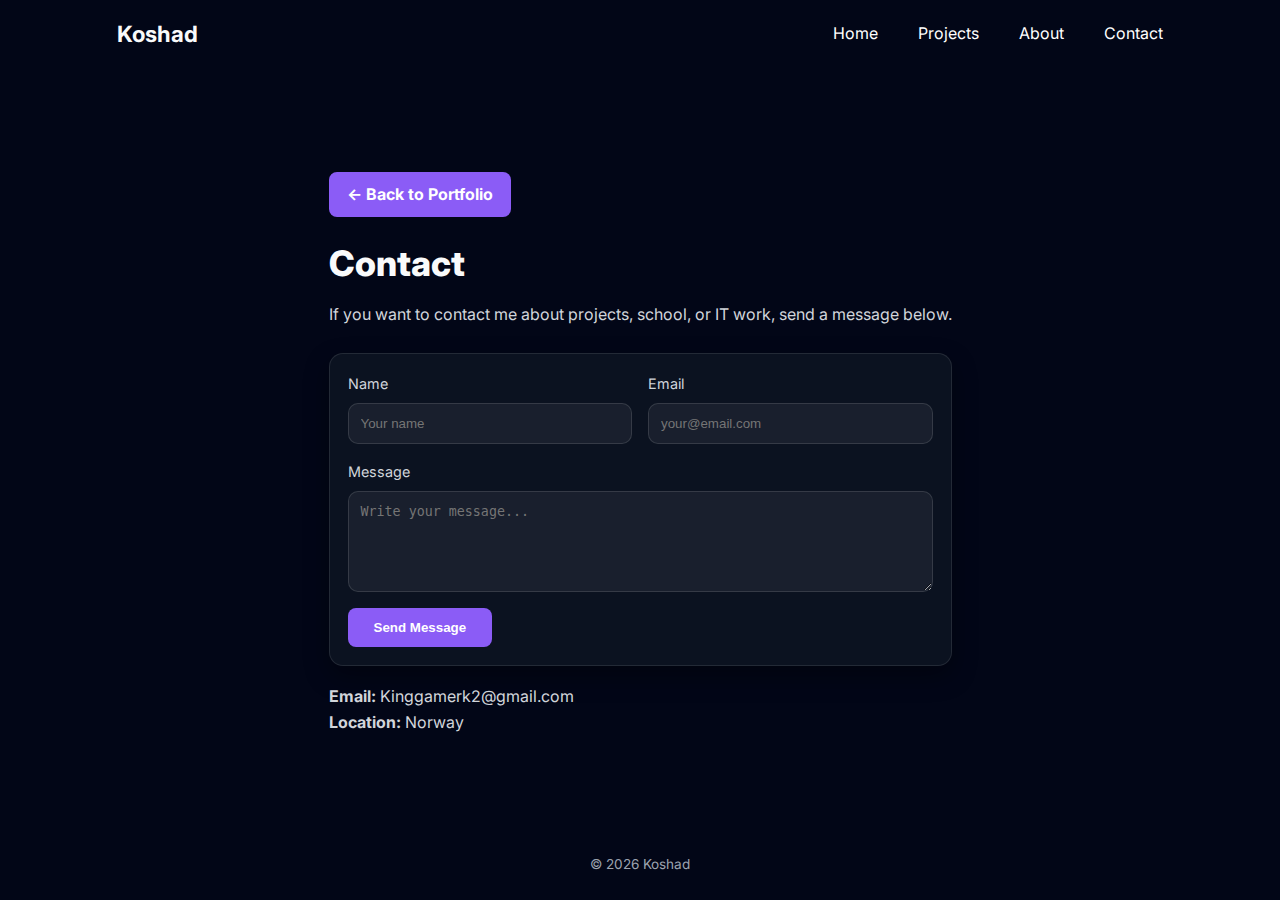
<file: contact.html>
<!DOCTYPE html>
<html lang="en">
<head>
  <meta charset="UTF-8" />
  <meta name="viewport" content="width=device-width, initial-scale=1.0" />
  <title>Contact | Koshad</title>
  <link href="https://fonts.googleapis.com/css2?family=Inter:wght@300;400;600;700&display=swap" rel="stylesheet" />
  <link rel="stylesheet" href="contact.css" />
</head>
<body>

<header>
  <nav class="navbar">
    <h1>Koshad</h1>
    <ul>
      <li><a href="index.html#home">Home</a></li>
      <li><a href="index.html#projects">Projects</a></li>
      <li><a href="index.html#about">About</a></li>
      <li><a href="contact.html">Contact</a></li>
    </ul>
  </nav>
</header>

<main class="contact-page reveal">
  <a class="return-link" href="index.html">← Back to Portfolio</a>

  <h2>Contact</h2>
  <p class="muted">If you want to contact me about projects, school, or IT work, send a message below.</p>

  <form class="contact-form">
    <div class="field">
      <label for="name">Name</label>
      <input id="name" type="text" placeholder="Your name" />
    </div>

    <div class="field">
      <label for="email">Email</label>
      <input id="email" type="email" placeholder="your@email.com" />
    </div>

    <div class="field field-full">
      <label for="msg">Message</label>
      <textarea id="msg" rows="5" placeholder="Write your message..."></textarea>
    </div>

    <button class="btn" type="button">Send Message</button>
  </form>

  <div class="contact-info">
    <p><strong>Email:</strong> Kinggamerk2@gmail.com</p>
    <p><strong>Location:</strong> Norway</p>
  </div>
</main>

<footer>
  <p>© 2026 Koshad</p>
</footer>

<script src="main.js"></script>
</body>
</html>
</file>
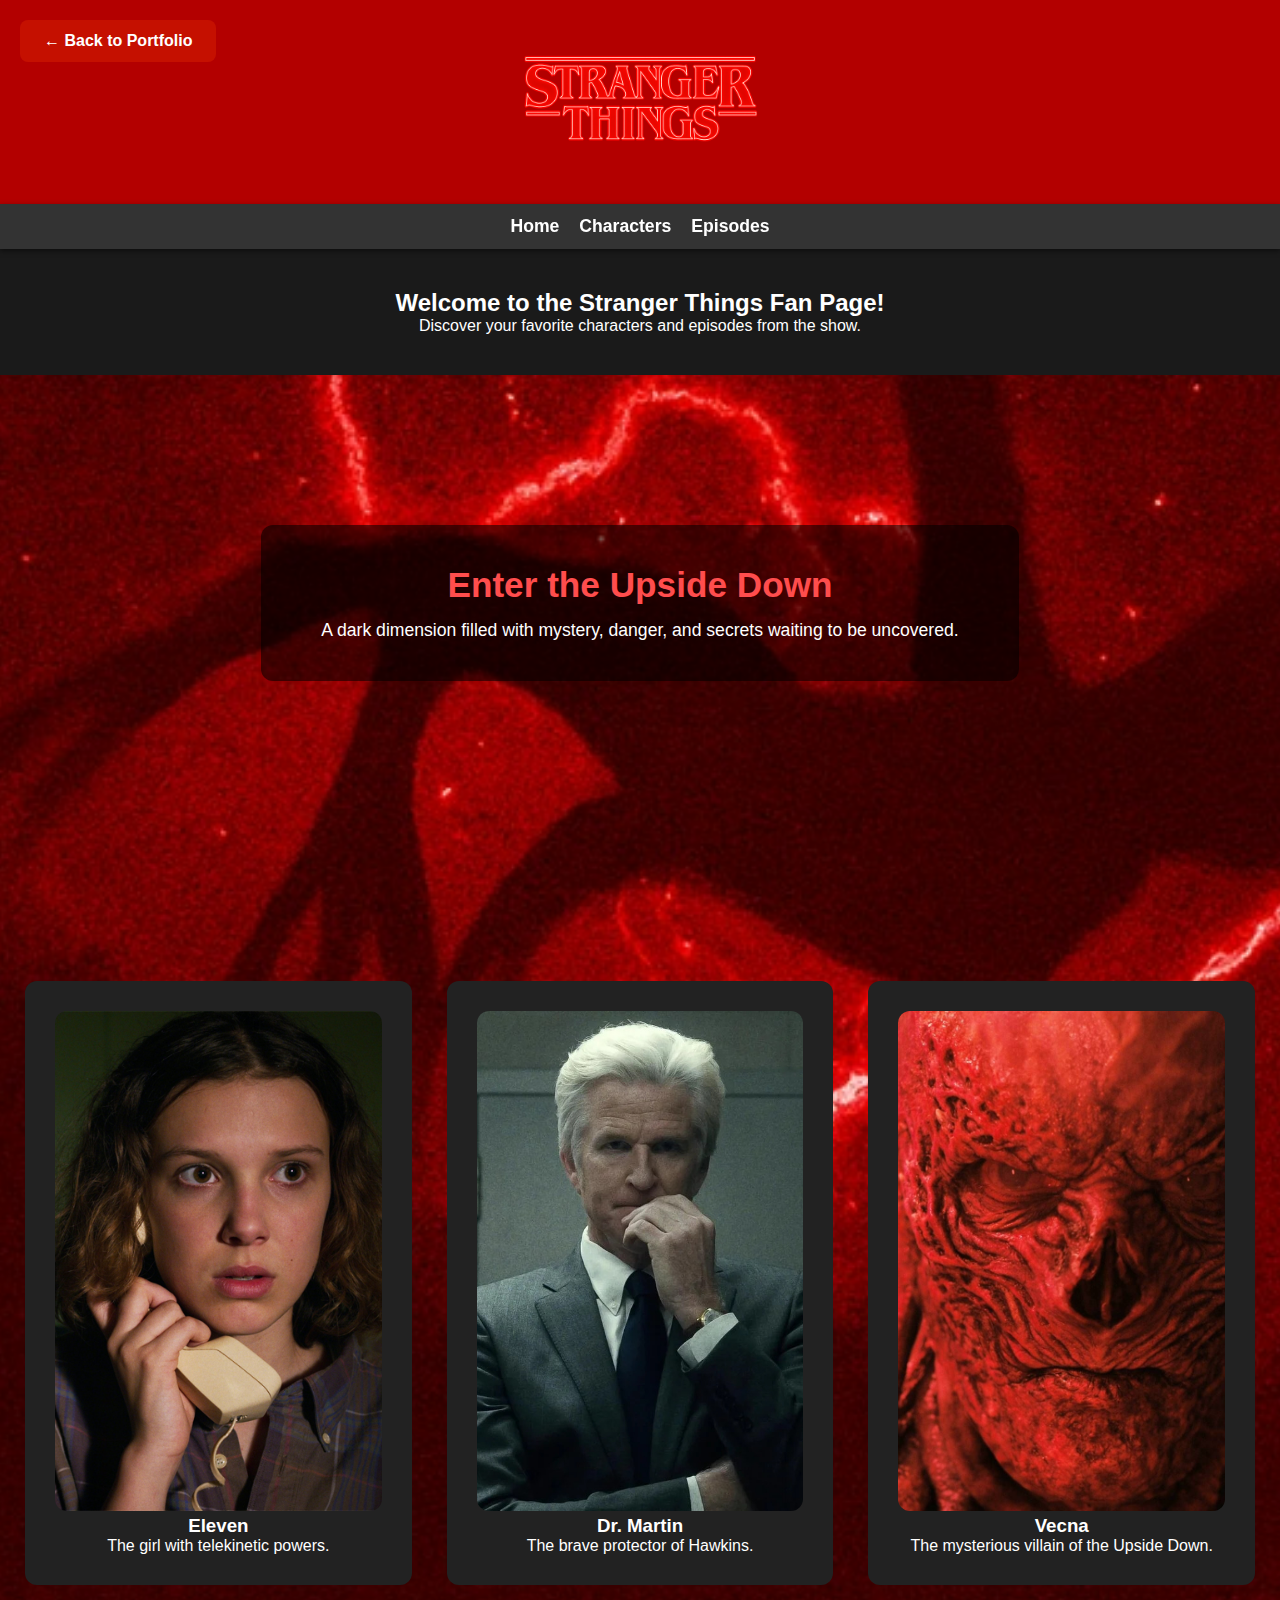
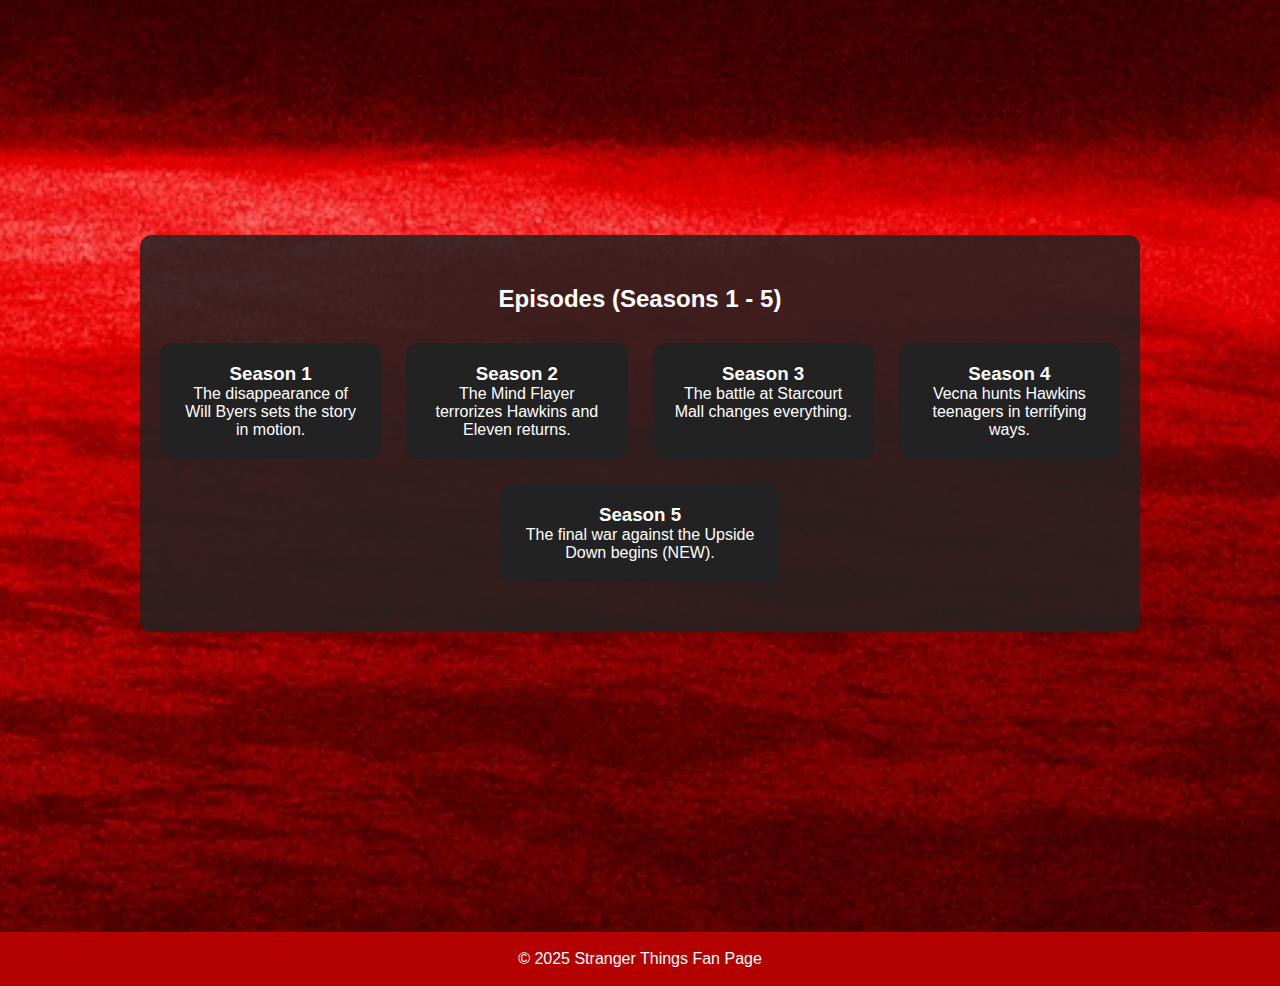
<file: StrangerThings-Project/StrangerThings.html>
<!DOCTYPE html>
<html lang="no">
<head>
    <meta charset="UTF-8">
    <meta name="viewport" content="width=device-width, initial-scale=1.0">
    <title>Stranger Things Fan Page</title>
    <link rel="stylesheet" href="StrangerThings.css">
</head>
<a href="../index.html" class="return-btn">← Back to Portfolio</a>
<body>
    <header class="header" id="home">
        <img src="image.png" alt="Stranger Things Logo" class="logo">
    </header>

    <nav class="nav">
        <a href="#home">Home</a>
        <a href="#characters">Characters</a>
        <a href="#episodes">Episodes</a>
    </nav>

    <main>
        <section id="home-section" class="home-section">
            <h2>Welcome to the Stranger Things Fan Page!</h2>
            <p>Discover your favorite characters and episodes from the show.</p>
        </section>
        
        <section class="intro-text">
            <div class="intro-content">
                <h2>Enter the Upside Down</h2>
                <p>A dark dimension filled with mystery, danger, and secrets waiting to be uncovered.</p>
            </div>
        </section>

        <section id="characters" class="content">
            <section class="character">
                <img src="Eleven.jpg" alt="Eleven">
                <h3>Eleven</h3>
                <p>The girl with telekinetic powers.</p>
            </section>
            <section class="character">
                <img src="Papa.jpg" alt="Papa">
                <h3>Dr. Martin</h3>
                <p>The brave protector of Hawkins.</p>
            </section>
            <section class="character">
                <img src="Vecna.jpg" alt="Vecna">
                <h3>Vecna</h3>
                <p>The mysterious villain of the Upside Down.</p>
            </section>
        </section>
        <section id="episodes" class="episodes">
            <h2>Episodes (Seasons 1 - 5)</h2>
            <div class="episode-list">
                <div class="episode-card">
                    <h3>Season 1</h3>
                    <p>The disappearance of Will Byers sets the story in motion.</p>
                </div>
                <div class="episode-card">
                    <h3>Season 2</h3>
                    <p>The Mind Flayer terrorizes Hawkins and Eleven returns.</p>
                </div>
                <div class="episode-card">
                    <h3>Season 3</h3>
                    <p>The battle at Starcourt Mall changes everything.</p>
                </div>
                <div class="episode-card">
                    <h3>Season 4</h3>
                    <p>Vecna hunts Hawkins teenagers in terrifying ways.</p>
                </div>
                <div class="episode-card">
                    <h3>Season 5</h3>
                    <p>The final war against the Upside Down begins (NEW).</p>
                </div>
            </div>
        </section>

    <footer class="footer">
        <p>&copy; 2025 Stranger Things Fan Page</p>
    </footer>

    <script>
  function fadeIn() {
    document.body.classList.remove("fade-out");
    document.body.classList.add("ready");
  }

  window.addEventListener("DOMContentLoaded", fadeIn);
  window.addEventListener("pageshow", fadeIn);

  document.querySelectorAll('a[href]').forEach(a => {
    const href = a.getAttribute('href');
    if (!href || href.startsWith('#')) return;

    a.addEventListener('click', (e) => {
      e.preventDefault();
      document.body.classList.remove("ready");
      document.body.classList.add("fade-out");
      setTimeout(() => window.location.href = href, 350);
    });
  });
</script>


</body>
</html>
</file>
<file: contact.css>
* {
  margin: 0;
  padding: 0;
  box-sizing: border-box;
}

:root {
  --side: clamp(24px, 6vw, 80px);
  --bg: #020617;
  --card: #0b1220;
  --text: #f9fafb;
  --muted: #d1d5db;
  --purple: #8b5cf6;
  --purple-hover: #a78bfa;
}

html {
  scroll-behavior: smooth;
}

body {
  font-family: 'Inter', sans-serif;
  background: var(--bg);
  color: var(--text);
  line-height: 1.6;
  min-height: 100vh;
  display: flex;
  flex-direction: column;
}

.navbar {
  max-width: 1200px;
  margin: 0 auto;
  padding: 16px var(--side);
  display: flex;
  justify-content: space-between;
  align-items: center;
}

.navbar h1 {
  font-size: 1.4rem;
  font-weight: 700;
}

.navbar ul {
  list-style: none;
  display: flex;
  gap: 40px;
}

.navbar a {
  text-decoration: none;
  color: white;
  font-size: 1rem;
  transition: color 0.2s ease;
}

.navbar a:hover {
  color: var(--purple);
}

.contact-page {
  max-width: 1200px;
  margin: 0 auto;
  padding: 80px var(--side) 20px;
  flex: 1;
}

.return-link {
  display: inline-block;
  margin: 24px var(--side) 18px 0;
  background: var(--purple);
  color: white;
  text-decoration: none;
  padding: 10px 18px;
  border-radius: 8px;
  font-weight: 700;
  transition: transform 0.3s ease, box-shadow 0.3s ease, background 0.3s ease;
}

.return-link:hover {
  background: var(--purple-hover);
  transform: translateY(-3px) scale(1.05);
  box-shadow: 0 12px 30px rgba(139,92,246,0.45);
  text-decoration: none;
}

.contact-page h2 {
  font-size: 2.2rem;
  font-weight: 800;
  margin-bottom: 10px;
}

.muted {
  color: var(--muted);
  max-width: 720px;
  margin-bottom: 26px;
}

.contact-form {
  background: var(--card);
  border: 1px solid rgba(255,255,255,0.10);
  border-radius: 14px;
  padding: 18px;
  box-shadow: 0 10px 25px rgba(0,0,0,0.35);
  display: grid;
  grid-template-columns: 1fr 1fr;
  gap: 16px;
  max-width: 900px;
}

.field {
  display: grid;
  gap: 8px;
}

.field-full {
  grid-column: 1 / -1;
}

label {
  font-size: 0.9rem;
  color: var(--muted);
}

input,
textarea {
  background: rgba(255,255,255,0.06);
  border: 1px solid rgba(255,255,255,0.12);
  color: var(--text);
  border-radius: 10px;
  padding: 12px 12px;
  outline: none;
}

input:focus,
textarea:focus {
  border-color: rgba(167,139,250,0.65);
}

.btn {
  grid-column: 1 / -1;
  justify-self: start;
  background: var(--purple);
  color: white;
  border: 0;
  padding: 12px 26px;
  border-radius: 8px;
  font-weight: 700;
  cursor: pointer;
  transition: transform 0.2s ease, background-color 0.2s ease, box-shadow 0.2s ease;
}

.btn:hover {
  background: var(--purple-hover);
  transform: translateY(-3px) scale(1.03);
  box-shadow: 0 12px 30px rgba(139,92,246,0.45);
}

.contact-info {
  margin-top: 18px;
  color: var(--muted);
}

.reveal {
  opacity: 0;
  transition: opacity 0.7s ease;
}

.reveal.show {
  opacity: 1;
}

@media (max-width: 900px) {
  .contact-form {
    grid-template-columns: 1fr;
  }
}

footer {
  max-width: 1200px;
  margin: 0 auto;
  padding: 24px var(--side);
  text-align: left;
  color: #9ca3af;
  font-size: 0.85rem;
}
</file>
<file: StrangerThings-Project/StrangerThings.css>
* {
    margin: 0;
    padding: 0;
    box-sizing: border-box;
}

html {
    scroll-behavior: smooth;
}

body {
    font-family: Arial, sans-serif;
    background-image: url('red.jpg');
    background-size: cover;
    background-position: center;
    background-repeat: no-repeat;
    color: white;
}

.header {
    background-color: #b30000;
    text-align: center;
}

.header .logo {
    width: 300px; 
    height: auto;  
}

.nav {
    background-color: #333;
    display: flex;
    justify-content: center;
    gap: 20px;
    padding: 12px;
    position: sticky;   
    top: 0;            
    z-index: 100;       
    box-shadow: 0 2px 5px rgba(0,0,0,0.5);
}


.nav a {
    color: white;
    text-decoration: none;
    font-weight: bold;
    font-size: 1.1rem;
}

.home-section {
    text-align: center;
    padding: 40px 20px;
    background-color: #1a1a1a;
}

.banner-section {
    margin-top: 40px;
    width: 100%;
    height: 350px;
    background-image: url('red.jpg'); 
    background-size: cover;
    background-position: center;
    display: flex;
    justify-content: center;
    align-items: center;
}

.banner-content {
    text-align: center;
    background-color: rgba(0, 0, 0, 0.55);
    padding: 25px 40px;
    border-radius: 12px;
}

.banner-content h2 {
    font-size: 2.2rem;
    margin-bottom: 12px;
    color: #ff4d4d;
    font-weight: bold;
}

.banner-content p {
    font-size: 1.1rem;
    max-width: 600px;
    margin: 0 auto;
    color: white;
}

.intro-text {
    display: flex;
    justify-content: center;
    align-items: center;
    padding: 150px 20px; 
    width: 100%;
}

.intro-content {
    background-color: rgba(0, 0, 0, 0.55);
    padding: 40px 60px;
    border-radius: 12px;
    text-align: center;
    max-width: 800px;
}

.intro-content h2 {
    font-size: 2.2rem;
    margin-bottom: 15px;
    color: #ff4d4d;
    font-weight: bold;
}

.intro-content p {
    font-size: 1.1rem;
    color: white;
}

#characters {
    padding-top: 150px;
    padding-bottom: 150px;
    text-align: center;
}

.content {
    display: flex;
    flex-wrap: wrap;
    justify-content: center;
    gap: 35px;
    padding: 25px;
}

.character {
    background-color: #222;
    padding: 30px;
    flex: 1 1 260px;
    max-width: 450px;
    text-align: center;
    border-radius: 12px;
    transition: transform 0.3s;
}

.character img {
    width: 100%;
    height: 500px;
    object-fit: cover;
    border-radius: 12px;
}

.character:hover {
    transform: scale(1.05);
}

#episodes {
    scroll-margin-top: 80px;
    margin: 100px auto 0 auto;     
    padding: 50px 20px;
    background-color: rgba(34, 34, 34, 0.85);
    border-radius: 12px;
    max-width: 1000px;             
    width: 90%;                     
    color: white;
    text-align: center;          
}

.episodes h2 {
    margin-bottom: 30px;
}

.episode-list {
    display: flex;
    flex-wrap: wrap;
    justify-content: center;       
    gap: 25px;
}

.episode-card {
    background-color: #222;
    padding: 20px;
    flex: 1 1 220px;
    max-width: 280px;
    text-align: center;
    border-radius: 12px;
    transition: transform 0.3s;
}

.episode-card:hover {
    transform: scale(1.05);
}

.footer {
    background-color: #b30000;
    text-align: center;
    padding: 18px;
    margin-top: 300px;
    font-size: 1rem;
}

.return-btn{
  position: fixed;
  top: 20px;
  left: 20px;
  z-index: 9999;

  display: inline-block;
  width: fit-content;
  padding: 12px 24px;
  border-radius: 8px;

  background: #c51000;
  color: #fff;
  text-decoration: none;
  font-weight: 600;

  transition: transform 0.2s ease, box-shadow 0.2s ease, background-color 0.2s ease;
}

.return-btn:hover{
  background: #e71300;
  transform: translateY(-2px) scale(1.02);
}

body {
  opacity: 0;
  transition: opacity 0.35s ease;
}

body.ready {
  opacity: 1;
}

body.fade-out {
  opacity: 0;
}
</file>
